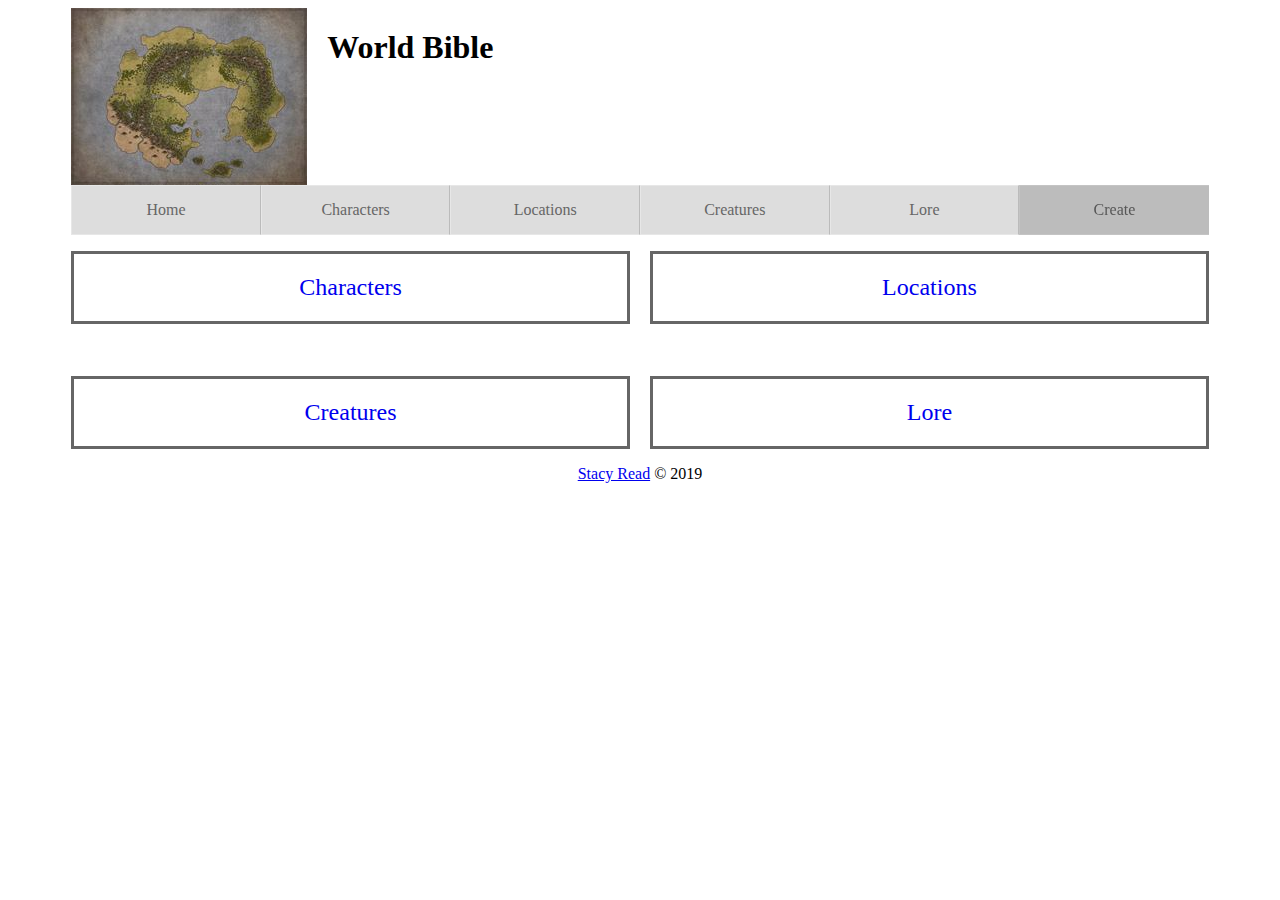
<file: web/index.html>
<!DOCTYPE html>
<html lang="en">
<!-- Comment -->
<head>
    <meta charset="utf-8">
    <link rel="stylesheet" href="style.css" type="text/css">
    <title>World Bible</title>
</head>
<body>
<header class="header">
    <img src="img/logo.jpg" height="177" width="236" alt="World Bible Logo">
    <h1>World Bible</h1>
</header>
<nav class="navigation">
    <p class="menu-item"><a href="index.html">Home</a></p>
    <p class="menu-item"><a href="characters.html">Characters</a></p>
    <p class="menu-item"><a href="locations.html">Locations</a></p>
    <p class="menu-item"><a href="creatures.html">Creatures</a></p>
    <p class="menu-item"><a href="lore.html">Lore</a></p>
    <p class="menu-item" id="create"><a href="create.html">Create</a></p>
</nav>
<div class="main">
    <p class="category"><a href="characters.html">Characters</a></p>
    <p class="category"><a href="locations.html">Locations</a></p>
    <p class="category"><a href="creatures.html">Creatures</a></p>
    <p class="category"><a href="lore.html">Lore</a></p>
</div>
<footer><a href="mailto:sread@wctc.edu">Stacy Read</a> &copy; 2019</footer>
</body>
</html>
</file>
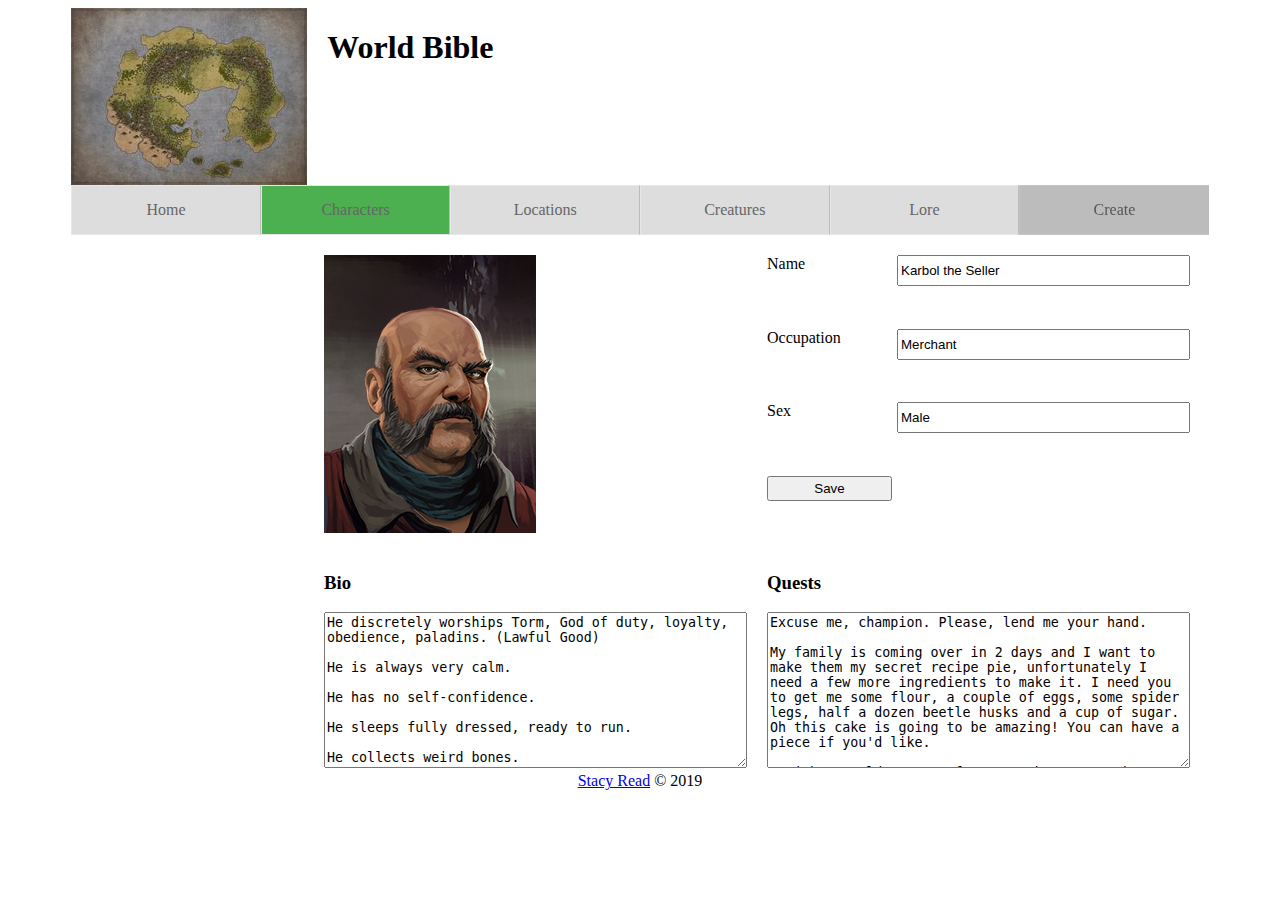
<file: web/characterEdit.html>
<!DOCTYPE html>
<html lang="en">
<head>
    <meta charset="UTF-8">
    <link rel="stylesheet" href="style.css" type="text/css">
    <script src="https://ajax.googleapis.com/ajax/libs/jquery/1.8.1/jquery.min.js"></script>
    <script>
        $(function () {
            $("#edit").click(function () {
                window.location = "characterEdit.html";
            });
        });
    </script>
    <title>Karbol the Seller</title>
</head>
<body>
<header class="header">
    <img src="img/logo.jpg" height="177" width="236" alt="World Bible Logo">
    <h1>World Bible</h1>
</header>
<nav class="navigation">
    <p class="menu-item"><a href="index.html">Home</a></p>
    <p class="menu-item selected"><a href="characters.html">Characters</a></p>
    <p class="menu-item"><a href="locations.html">Locations</a></p>
    <p class="menu-item"><a href="creatures.html">Creatures</a></p>
    <p class="menu-item"><a href="lore.html">Lore</a></p>
    <p class="menu-item" id="create"><a href="create.html">Create</a></p>
</nav>
<form>
    <div class="character-view">
        <img src="img/karbol.png" width="212" height="278" alt="Karbol the Seller"/>

        <div class="character-info">
            <label for="characterName">Name</label>
            <input type="text" name="characterName" id="characterName" value="Karbol the Seller" required/>
            <label for="characterOccupation">Occupation</label>
            <input type="text" name="characterOccupation" id="characterOccupation" value="Merchant" required />
            <label for="characterSex">Sex</label>
            <input type="text" name="characterSex" id="characterSex" value="Male" required/>
            <input type="hidden" name="characterId" id="characterId" value="1"/>
            <input type="submit" name="save" id="save" value="Save"/>
        </div>
        <div class="character-bio">
            <!-- Courtesty of http://www.npcgenerator.com/ -->
            <h3>Bio</h3>
            <textarea name="characterBio" cols="50" rows="10">He discretely worships Torm, God of duty, loyalty, obedience, paladins. (Lawful Good)

He is always very calm.

He has no self-confidence.

He sleeps fully dressed, ready to run.

He collects weird bones.</textarea>
        </div>
        <div class="character-quests">
            <!-- Courtesy of https://www.fantasynamegenerators.com/quest-descriptions.php -->
            <h3>Quests</h3>
            <textarea name="characterBio" cols="50" rows="10">Excuse me, champion. Please, lend me your hand.

My family is coming over in 2 days and I want to make them my secret recipe pie, unfortunately I need a few more ingredients to make it. I need you to get me some flour, a couple of eggs, some spider legs, half a dozen beetle husks and a cup of sugar. Oh this cake is going to be amazing! You can have a piece if you'd like.

I wish I could pay you far more than I can, but what I can pay isn't less than what's fair either.</textarea>
        </div>
    </div>
</form>
<footer><a href="mailto:sread@wctc.edu">Stacy Read</a> &copy; 2019</footer>
</body>
</html>
</file>
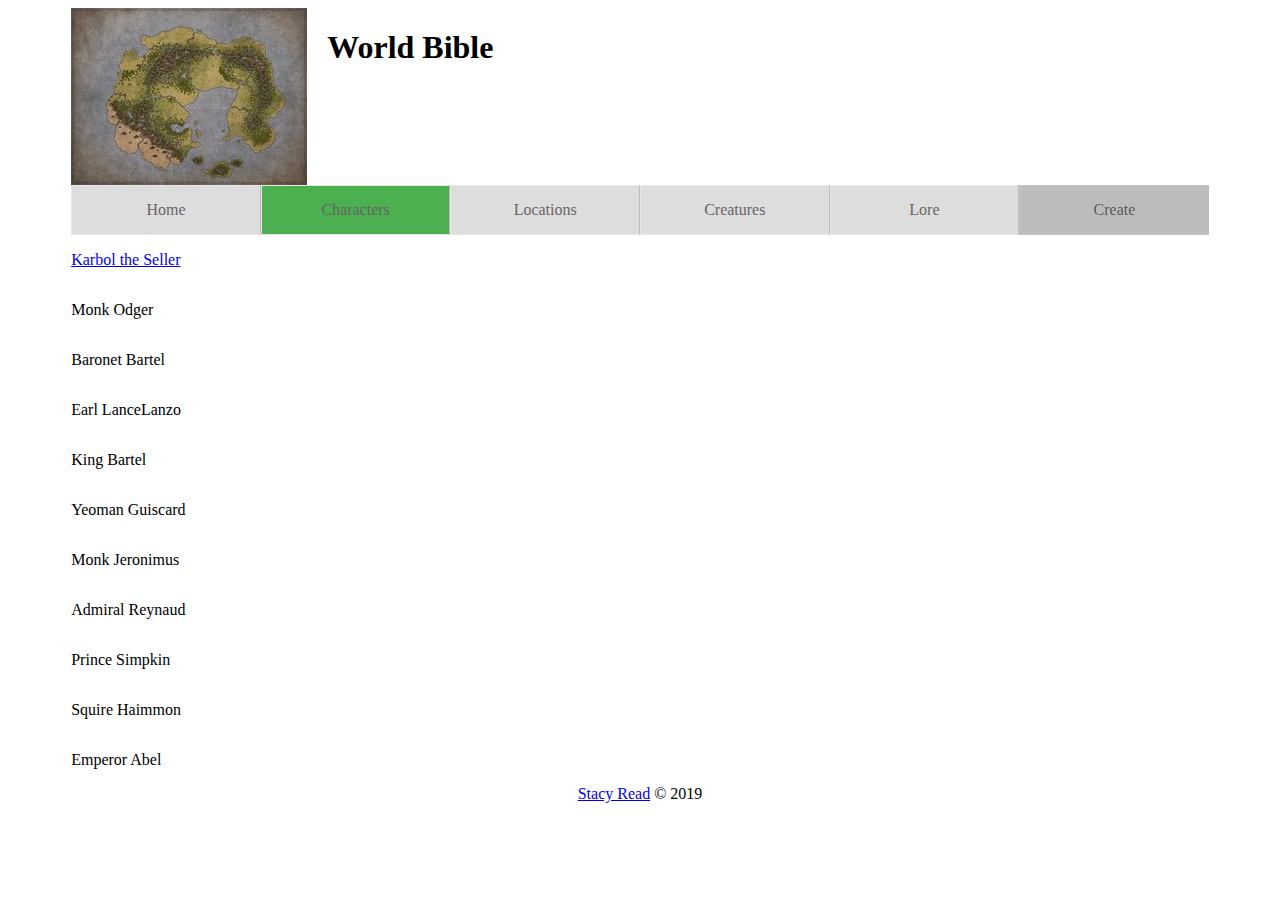
<file: web/characters.html>
<!DOCTYPE html>
<html lang="en">
<head>
    <meta charset="UTF-8">
    <link rel="stylesheet" href="style.css" type="text/css">
    <title>World Bible: Characters</title>
</head>
<body>
<header class="header">
    <img src="img/logo.jpg" height="177" width="236" alt="World Bible Logo">
    <h1>World Bible</h1>
</header>
<nav class="navigation">
    <p class="menu-item"><a href="index.html">Home</a></p>
    <p class="menu-item selected"><a href="characters.html">Characters</a></p>
    <p class="menu-item"><a href="locations.html">Locations</a></p>
    <p class="menu-item"><a href="creatures.html">Creatures</a></p>
    <p class="menu-item"><a href="lore.html">Lore</a></p>
    <p class="menu-item" id="create"><a href="create.html">Create</a></p>
</nav>
<div class="category-list">
    <p><a href="characterView.html">Karbol the Seller</a></p>
    <!-- Dummy names courtesy of https://www.fantasynamegenerators.com/medieval-names.php -->
    <p>Monk Odger</p>
    <p>Baronet Bartel</p>
    <p>Earl LanceLanzo</p>
    <p>King Bartel</p>
    <p>Yeoman Guiscard</p>
    <p>Monk Jeronimus</p>
    <p>Admiral Reynaud</p>
    <p>Prince Simpkin</p>
    <p>Squire Haimmon</p>
    <p>Emperor Abel</p>
</div>
<footer><a href="mailto:sread@wctc.edu">Stacy Read</a> &copy; 2019</footer>
</body>
</html>
</file>
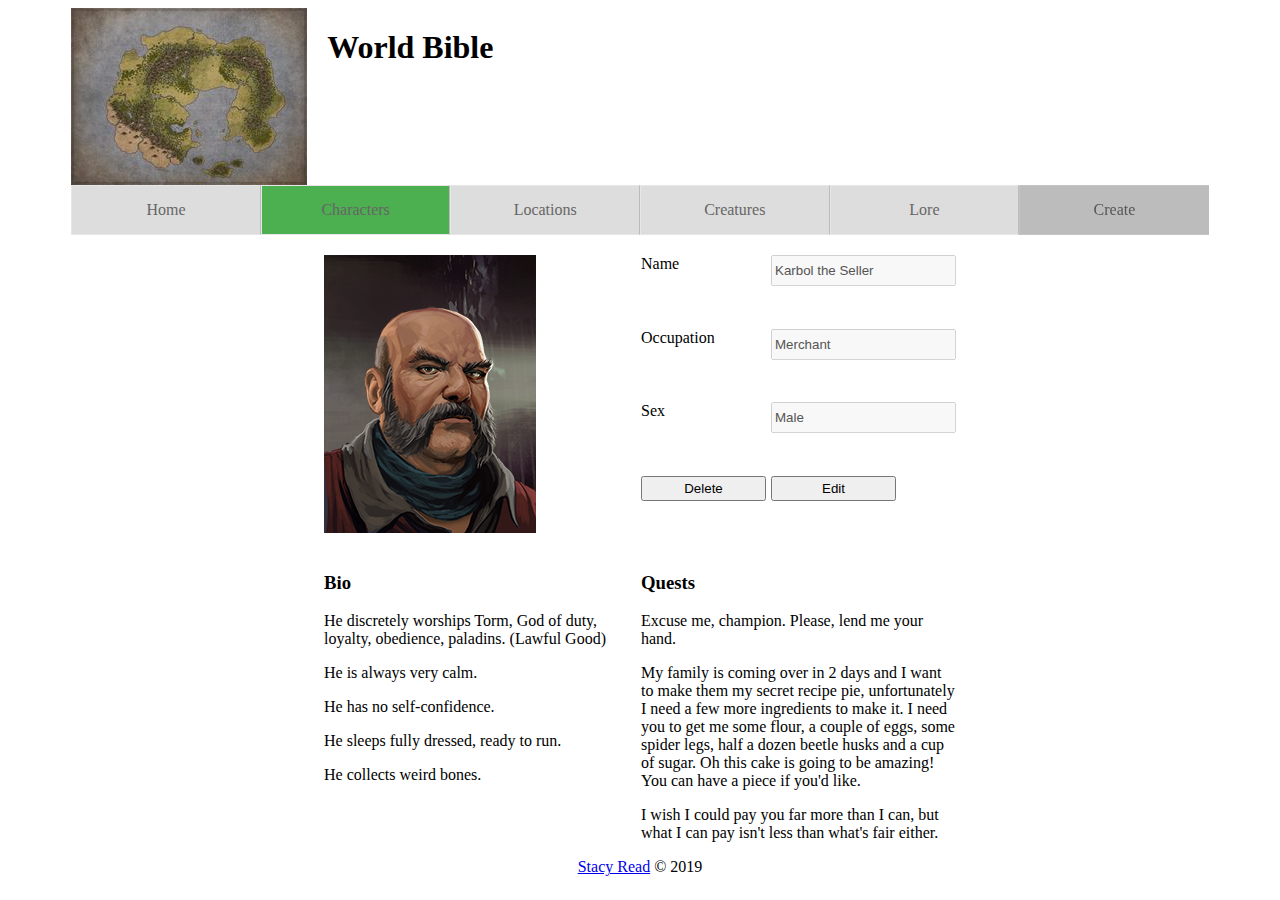
<file: web/characterView.html>
<!DOCTYPE html>
<html lang="en">
<head>
    <meta charset="UTF-8">
    <link rel="stylesheet" href="style.css" type="text/css">
    <script src="https://ajax.googleapis.com/ajax/libs/jquery/1.8.1/jquery.min.js"></script>
    <script>
        $(function () {
            $("#edit").click(function () {
                window.location = "characterEdit.html";
            });
        });
    </script>
    <title>Karbol the Seller</title>
</head>
<body>
<header class="header">
    <img src="img/logo.jpg" height="177" width="236" alt="World Bible Logo">
    <h1>World Bible</h1>
</header>
<nav class="navigation">
    <p class="menu-item"><a href="index.html">Home</a></p>
    <p class="menu-item selected"><a href="characters.html">Characters</a></p>
    <p class="menu-item"><a href="locations.html">Locations</a></p>
    <p class="menu-item"><a href="creatures.html">Creatures</a></p>
    <p class="menu-item"><a href="lore.html">Lore</a></p>
    <p class="menu-item" id="create"><a href="create.html">Create</a></p>
</nav>
<form>
    <div class="character-view">
        <img src="img/karbol.png" width="212" height="278" alt="Karbol the Seller"/>

        <div class="character-info">
            <label for="characterName">Name</label>
            <input type="text" name="characterName" id="characterName" value="Karbol the Seller" disabled/>
            <label for="characterOccupation">Occupation</label>
            <input type="text" name="characterOccupation" id="characterOccupation" value="Merchant" disabled/>
            <label for="characterSex">Sex</label>
            <input type="text" name="characterSex" id="characterSex" value="Male" disabled/>
            <input type="hidden" name="characterId" id="characterId" value="1"/>
            <input type="submit" name="delete" id="delete" value="Delete"/>
            <input type="button" id="edit" value="Edit"/>
        </div>
        <div class="character-bio">
            <!-- Courtesty of http://www.npcgenerator.com/ -->
            <h3>Bio</h3>

            <p>He discretely worships Torm, God of duty, loyalty, obedience, paladins. (Lawful Good)</p>
            <p>He is always very calm.</p>
            <p>He has no self-confidence.</p>
            <p>He sleeps fully dressed, ready to run.</p>
            <p> He collects weird bones.</p>
        </div>
        <div class="character-quests">
            <!-- Courtesy of https://www.fantasynamegenerators.com/quest-descriptions.php -->
            <h3>Quests</h3>
            <p>Excuse me, champion. Please, lend me your hand.</p>
            <p>My family is coming over in 2 days and I want to make them my secret recipe pie, unfortunately I need a
                few
                more ingredients to make it. I need you to get me some flour, a couple of eggs, some spider legs, half a
                dozen beetle husks and a cup of sugar. Oh this cake is going to be amazing! You can have a piece if
                you'd
                like.</p>
            <p>I wish I could pay you far more than I can, but what I can pay isn't less than what's fair either.</p>
        </div>
    </div>
</form>
<footer><a href="mailto:sread@wctc.edu">Stacy Read</a> &copy; 2019</footer>
</body>
</html>
</file>
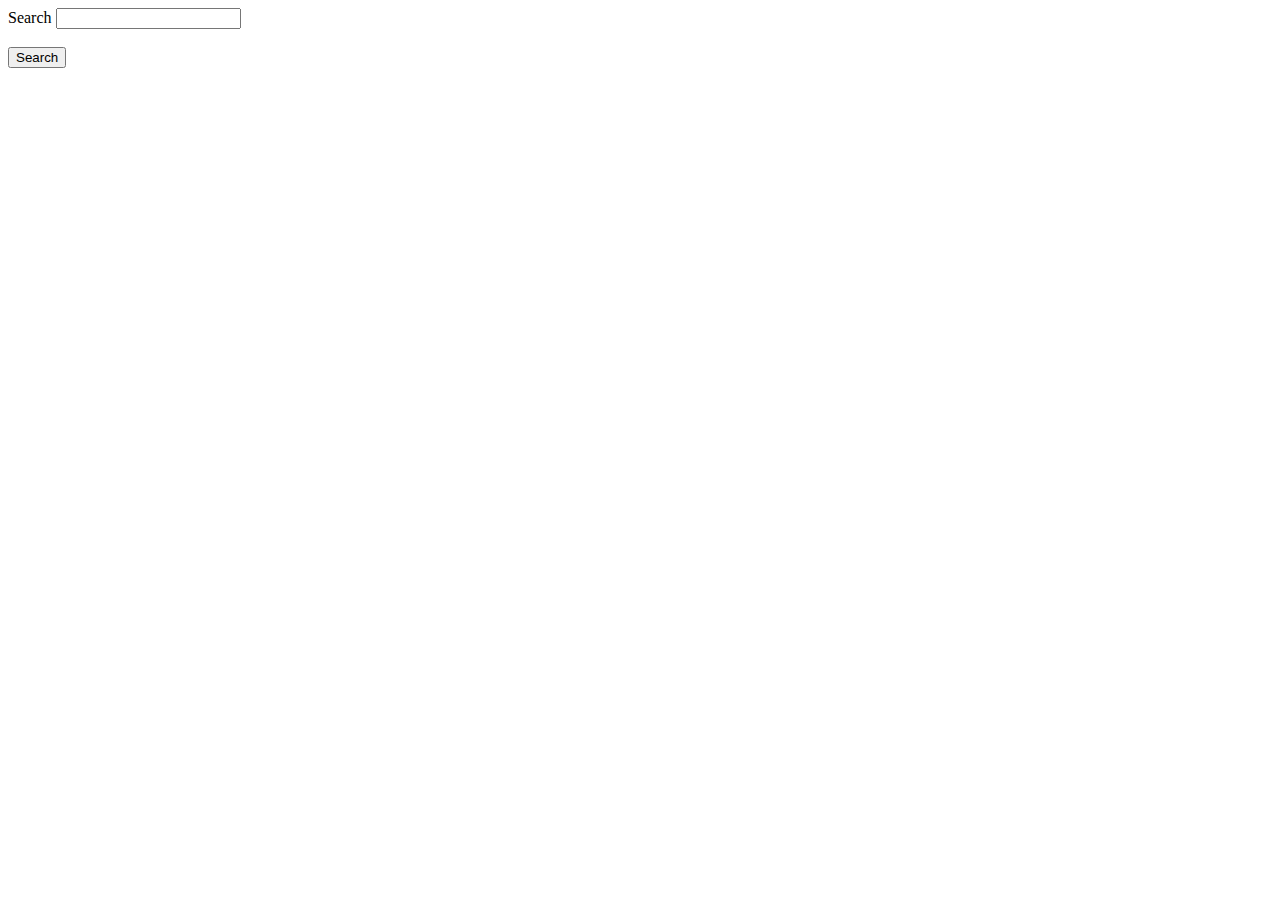
<file: web/search.html>
<!DOCTYPE html>
<html lang="en">
<head>
    <meta charset="UTF-8">
    <title>Title</title>
</head>
<body>
    <form method="get" action="petNameSearch">
        Search <input type="text" name="petName"><br/><br/>
        <input type="submit" value="Search">
    </form>
</body>
</html>
</file>
<file: web/style.css>
body {
    font-family: Tahoma;
}

.header {
    margin: auto auto;
    width: 90%;
    display: grid;
    grid-template-columns: 236px 1fr;
    grid-gap: 20px;
}

.navigation {
    margin: auto auto;
    width: 90%;
    display: grid;
    grid-template-columns: 1fr 1fr 1fr 1fr 1fr 1fr;
}

.main {
    width: 90%;
    margin: 0 auto;
    display: grid;
    grid-template-columns: 1fr 1fr;
    grid-gap: 20px;
}

.category {
    border: medium solid #666;
    text-align: center;
    padding: 20px;
}

.category a {
    text-decoration: none;
    font-size: x-large;
}

.category-list {
    width: 90%;
    margin: auto auto;
    display: grid;
    grid-template-columns: 1fr;
}

.character-view {
    padding-top: 20px;
    width: 50%;
    margin: auto auto;
    display: grid;
    grid-template-columns: 1fr 1fr;
    grid-gap: 20px;
}

.character-info {
    display: grid;
    grid-template-columns: 125px 3fr;
    grid-column-gap: 5px;
    grid-row-gap: 10px;
}

input {
    height: 25px;
}

input[type="button"] {
    width: 125px;
}

#create {
    filter: brightness(85%);
}

.menu-item {
    border: 1px solid #e7e7e7;
    background-color: #f3f3f3;
    border-right: 1px solid #bbb;
    margin: 0;
    padding: 15px;
    text-align: center;
    background-color: #dddddd;
}

.menu-item a {
    text-decoration: none;
    color: #666;
}

.menu-item:last-child {
    border-right: none;
}

.menu-item:hover, .active, .selected {
    background-color: #4CAF50;
}

footer {
    text-align: center;
}
</file>
